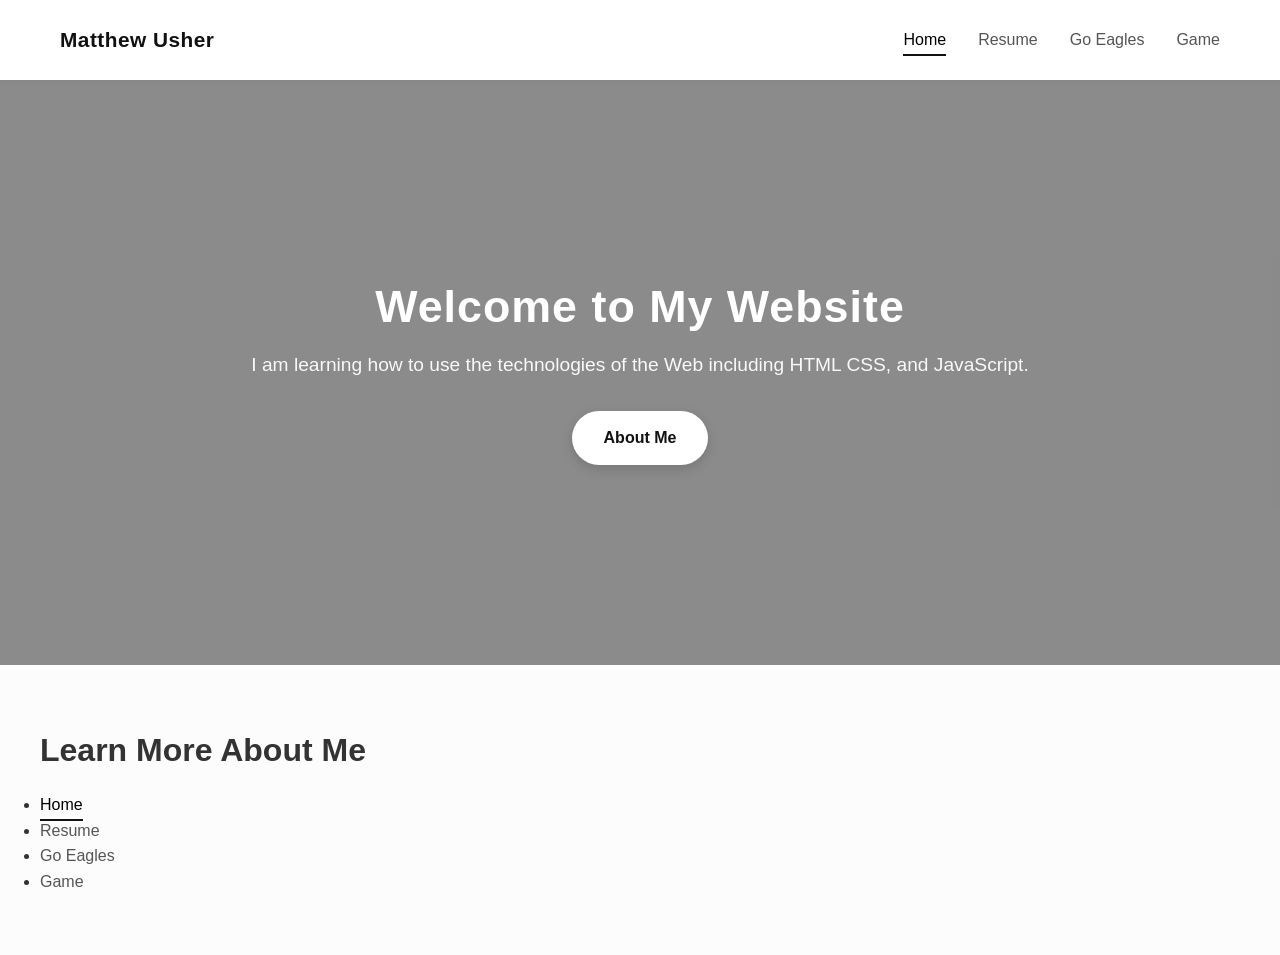
<file: index.html>
<!DOCTYPE html>
<html lang="en">
<head>
    <meta charset="UTF-8">
    <meta name="viewport" content="width=device-width, initial-scale=1.0">
    <title>Matthew Usher | Home</title>
    <link rel="stylesheet" href="site.css">
</head>
<body>

    <header class="navbar">
        <div class="nav-container">
            <a href="index.html" class="nav-logo">Matthew Usher</a>
            
            <nav>
                <ul class="nav-menu">
                    <li><a href="index.html" class="nav-link active">Home</a></li>
                    <li><a href="resume.html" class="nav-link">Resume</a></li>
                    <li><a href="fromscratch.html" class="nav-link">Go Eagles</a></li>
                    <li><a href="game.html" class="nav-link">Game</a></li>
                </ul>
            </nav>
        </div>
    </header>

    <section class="hero-section">
        <div class="hero-overlay">
            <div class="hero-content">
                <h1>Welcome to My Website</h1>
                <p>I am learning how to use the technologies of the Web including HTML CSS, and JavaScript.</p>
                <a href="resume.html" class="hero-btn">About Me</a>
            </div>
        </div>
    </section>

    <main id="about" class="main-content">
        <div class="content-container">
            <h2>Learn More About Me</h2>
            <div>
                <ul>
                    <li><a href="index.html" class="nav-link active">Home</a></li>
                    <li><a href="resume.html" class="nav-link">Resume</a></li>
                    <li><a href="fromscratch.html" class="nav-link">Go Eagles</a></li>
                    <li><a href="game.html" class="nav-link">Game</a></li>
                </ul>
            </div>
        </div>
    </main>

</body>
</html>
</file>
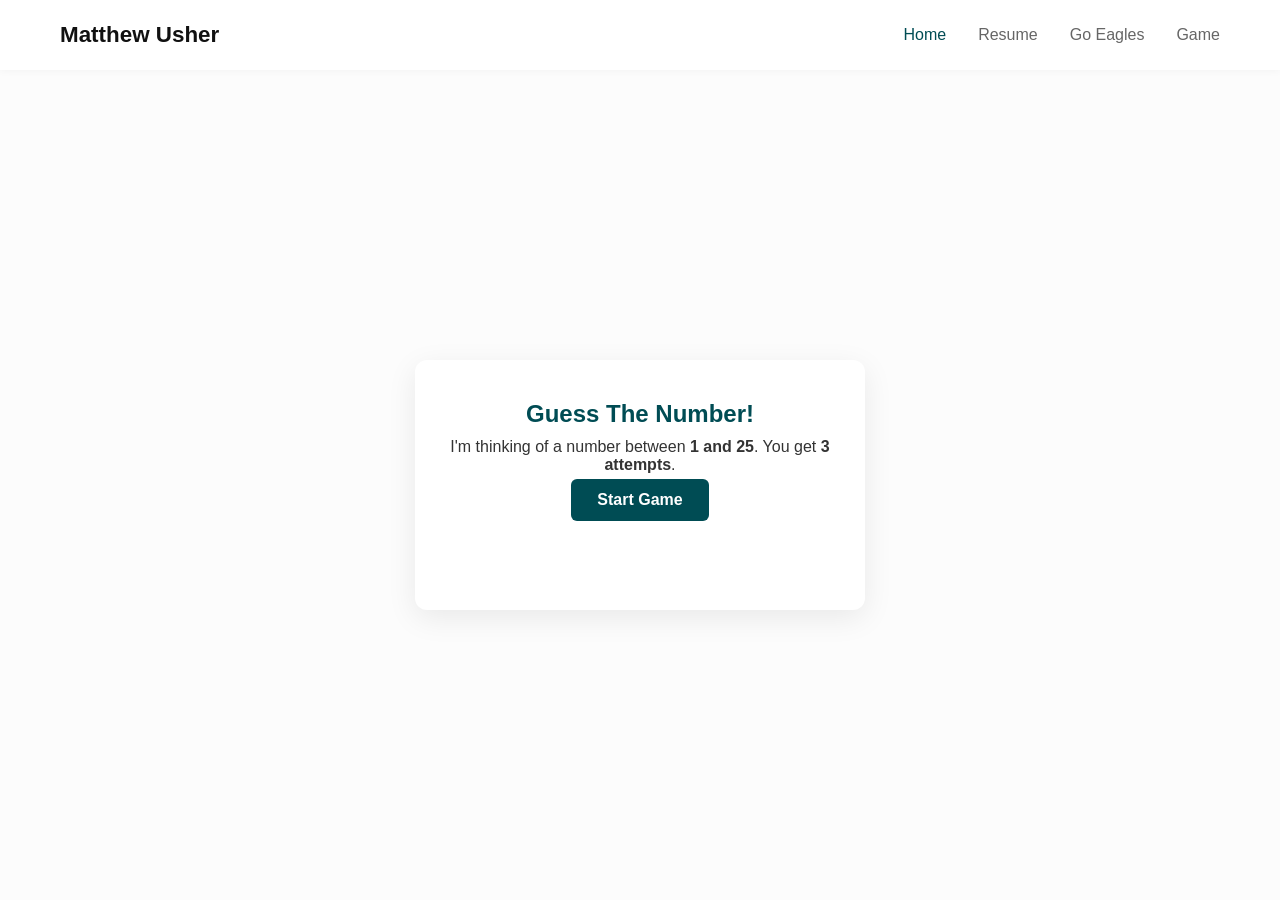
<file: game.html>
<!DOCTYPE html>
<html lang="en">
<head>
    <meta charset="UTF-8">
    <meta name="viewport" content="width=device-width, initial-scale=1.0">
    <title>Matthew Usher | Home</title>
    <link rel="stylesheet" href="game.css">
</head>
<body>

   
    <header class="navbar">
        <div class="nav-container">
            <a href="index.html" class="nav-logo">Matthew Usher</a>
            
            <nav>
                <ul class="nav-menu">
                    <li><a href="index.html" class="nav-link active">Home</a></li>
                    <li><a href="resume.html" class="nav-link">Resume</a></li>
                    <li><a href="fromscratch.html" class="nav-link">Go Eagles</a></li>
                    <li><a href="game.html" class="nav-link">Game</a></li>
                </ul>
            </nav>
        </div>
    </header>

  
    <div class="content-container">
    <main id="game-arena" class="main-content">
        
        <div class="game-container">
            <h2>Guess The Number!</h2>
            <p>I'm thinking of a number between <b>1 and 25</b>. You get <b>3 attempts</b>.</p>

            <div id="start-section">
                <button class="btn" id="start-btn">Start Game</button>
            </div>

            <div id="game-section" class="hidden">
                <div class="input-section">
                    <input type="number" id="guess-input" min="1" max="25" placeholder="??">
                    <button class="btn" id="guess-btn">Guess</button>
                </div>
                
                <p id="attempts-left">Attempts left: 3</p>
                <button class="btn btn-danger" id="end-btn">End Game</button>
            </div>

            <div id="restart-section" class="hidden">
                <button class="btn" id="play-again-btn">Play Again?</button>
            </div>

            <p id="message"></p>
        </div>
   

    </main>
 </div>
    <script src="site.js"></script>
</body>
</html>
</file>
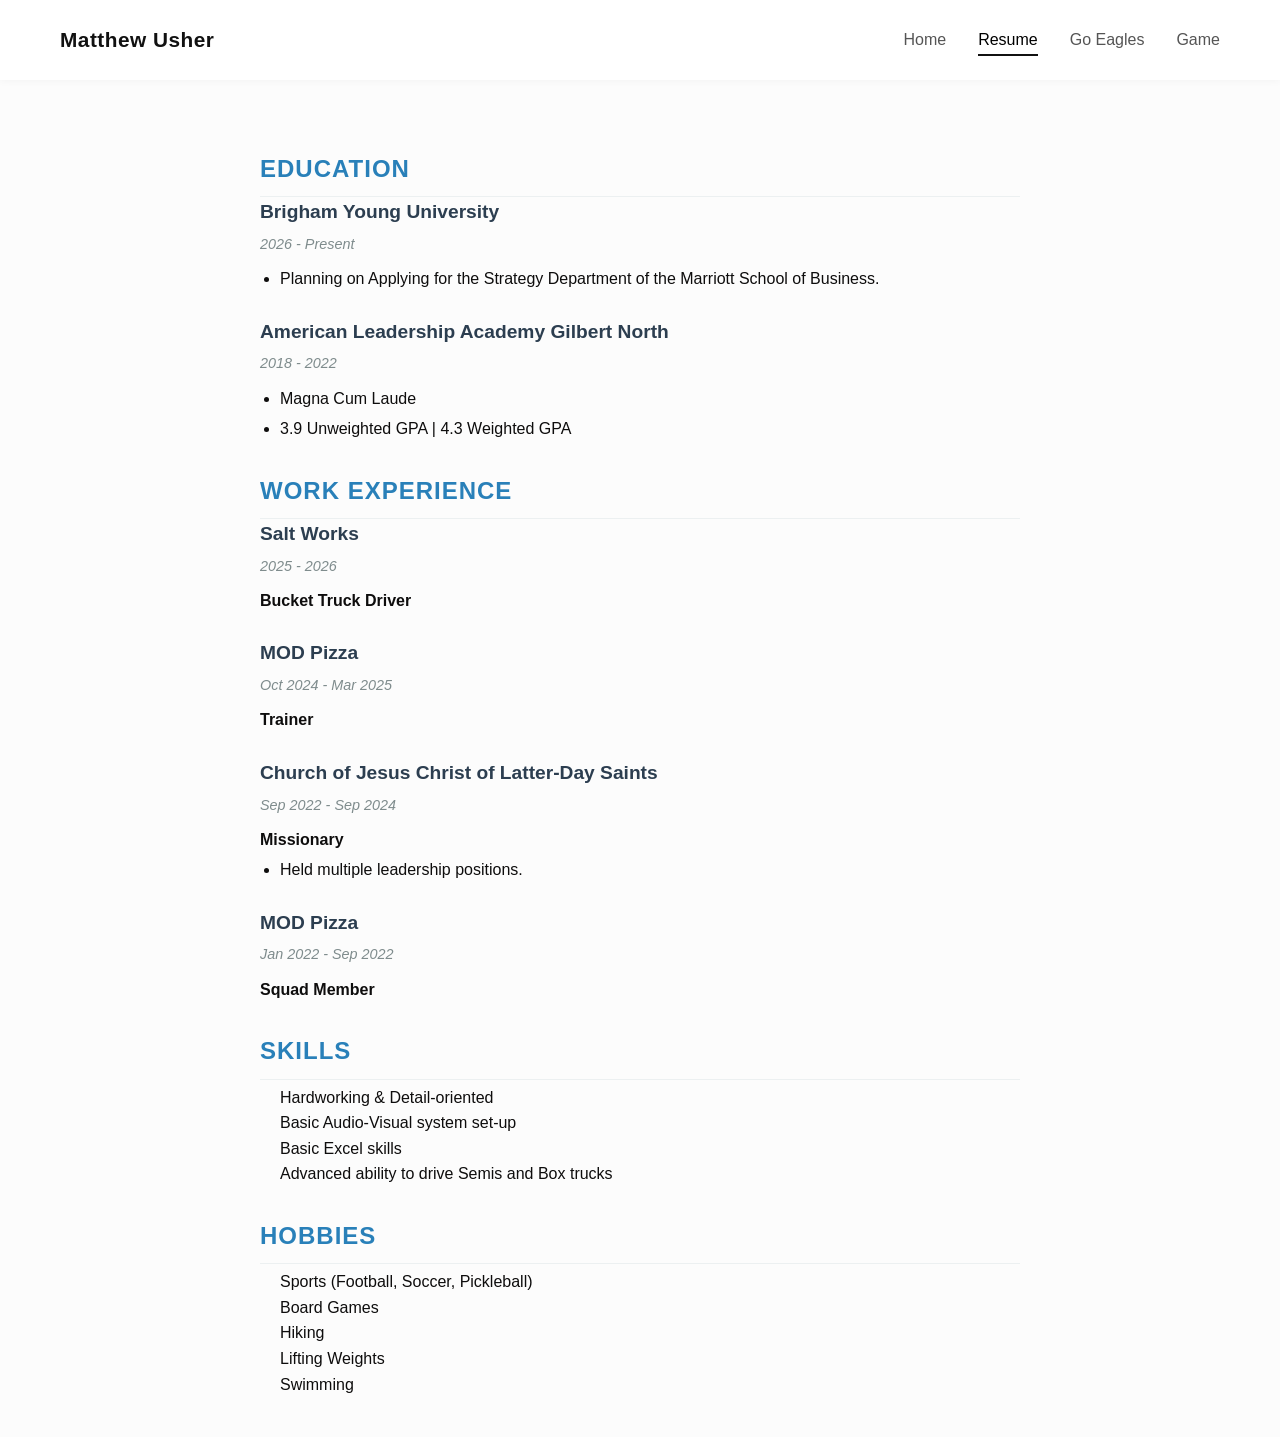
<file: resume.html>
<!DOCTYPE html>
<html lang="en">
<head>
    <meta charset="UTF-8">
    <meta name="viewport" content="width=device-width, initial-scale=1.0">
    <title>Matthew Usher - Resume</title>
    <link rel="stylesheet" href="site.css">
    <style>
        /* 1. Global Reset & Body adjustments */
        * {
            margin: 0;
            padding: 0;
            box-sizing: border-box;
        }

        body {
            font-family: 'Segoe UI', Tahoma, Geneva, Verdana, sans-serif;
            line-height: 1.6;
            color: #0e0d0d;
            background-color: #fcfcfc;
        }

        /* 2. Isolated Wrapper for your Resume text */
        .resume-content {
            max-width: 800px;
            margin: 0 auto;
            padding: 40px 20px;
        }

        /* 3. Resume Typography Styles */
        h1 {
            font-size: 2.5em;
            border-bottom: 3px solid #2c3e50;
            padding-bottom: 10px;
            color: #2c3e50;
            margin-bottom: 30px;
        }
        h2 {
            color: #2980b9;
            font-size: 1.5em;
            margin-top: 30px;
            border-bottom: 1px solid #ecf0f1;
            padding-bottom: 8px;
            text-transform: uppercase;
            letter-spacing: 1px;
        }
        h3 {
            margin-bottom: 5px;
            color: #2c3e50;
            font-size: 1.2em;
        }
        .date {
            font-style: italic;
            color: #7f8c8d;
            font-size: 0.9em;
            margin-top: 0;
            margin-bottom: 10px;
        }
        .role {
            font-weight: bold;
            margin: 5px 0;
        }
        ul {
            margin-top: 5px;
            padding-left: 20px;
        }
        li {
            margin-bottom: 5px;
        }
        .section-item {
            margin-bottom: 25px;
        }
    </style>
</head>
<body>

    <!-- This can now expand 100% width because body isn't locked -->
    <header class="navbar">
        <div class="nav-container">
            <a href="index.html" class="nav-logo">Matthew Usher</a>
            <nav>
                <ul class="nav-menu">
                    <li><a href="index.html" class="nav-link">Home</a></li>
                    <li><a href="resume.html" class="nav-link active">Resume</a></li>
                    <li><a href="fromscratch.html" class="nav-link">Go Eagles</a></li>
                    <li><a href="game.html" class="nav-link">Game</a></li>
                </ul>
            </nav>
        </div>
    </header>
    
    <!-- This new wrapper container keeps your layout text constrained perfectly -->
    <div class="resume-content">

        <section id="education">
            <h2>Education</h2>
            
            <div class="section-item">
                <h3>Brigham Young University</h3>
                <p class="date">2026 - Present</p>
                <ul>
                    <li>Planning on Applying for the Strategy Department of the Marriott School of Business.</li>
                </ul>
            </div>

            <div class="section-item">
                <h3>American Leadership Academy Gilbert North</h3>
                <p class="date">2018 - 2022</p>
                <ul>
                    <li>Magna Cum Laude</li>
                    <li>3.9 Unweighted GPA | 4.3 Weighted GPA</li>
                </ul>
            </div>
        </section>

        <section id="experience">
            <h2>Work Experience</h2>

            <div class="section-item">
                <h3>Salt Works</h3>
                <p class="date">2025 - 2026</p>
                <p class="role">Bucket Truck Driver</p>
            </div>

            <div class="section-item">
                <h3>MOD Pizza</h3>
                <p class="date">Oct 2024 - Mar 2025</p>
                <p class="role">Trainer</p>
            </div>

            <div class="section-item">
                <h3>Church of Jesus Christ of Latter-Day Saints</h3>
                <p class="date">Sep 2022 - Sep 2024</p>
                <p class="role">Missionary</p>
                <ul>
                    <li>Held multiple leadership positions.</li>
                </ul>
            </div>

            <div class="section-item">
                <h3>MOD Pizza</h3>
                <p class="date">Jan 2022 - Sep 2022</p>
                <p class="role">Squad Member</p>
            </div>
        </section>

        <section id="skills">
            <h2>Skills</h2>
            <ul>
                <ol>Hardworking & Detail-oriented</ol>
                <ol>Basic Audio-Visual system set-up</ol>
                <ol>Basic Excel skills</ol>
                <ol>Advanced ability to drive Semis and Box trucks</ol>
            </ul>
        </section>

        <section id="hobbies">
            <h2>Hobbies</h2>
            <ul>
                <ol>Sports (Football, Soccer, Pickleball)</ol>
                <ol>Board Games</ol>
                <ol>Hiking</ol>
                <ol>Lifting Weights</ol>
                <ol>Swimming</ol>
            </ul>
        </section>

    </div>

</body>
</html>
</file>
<file: site.css>
/* Global Reset & Typography */
* {
    margin: 0;
    padding: 0;
    box-sizing: border-box;
}

body {
    font-family: 'Segoe UI', -apple-system, BlinkMacSystemFont, Roboto, sans-serif;
    background-color: #fcfcfc;
    color: #333333;
    line-height: 1.6;
}

/* Sticky Navigation Bar */
.navbar {
    background-color: #ffffff;
    box-shadow: 0 1px 8px rgba(0, 0, 0, 0.04);
    position: sticky;
    top: 0;
    left: 0;
    width: 100%;
    z-index: 1000;
}

.nav-container {
    max-width: 1200px;
    margin: 0 auto;
    padding: 0 20px;
    height: 80px;
    display: flex;
    justify-content: space-between;
    align-items: center;
}

.nav-logo {
    font-size: 1.3rem;
    font-weight: 700;
    letter-spacing: 0.5px;
    color: #111111;
    text-decoration: none;
}

.nav-menu {
    display: flex;
    align-items: center;
    list-style: none;
    gap: 32px;
}

.nav-link {
    text-decoration: none;
    color: #555555;
    font-weight: 500;
    font-size: 1rem;
    padding: 8px 0;
    transition: color 0.2s ease;
    position: relative;
}

.nav-link:hover,
.nav-link.active {
    color: #000000;
}

/* Active underline indicator */
.nav-link.active::after {
    content: '';
    position: absolute;
    bottom: 0;
    left: 0;
    width: 100%;
    height: 2px;
    background-color: #111111;
}

/* Accent Action Button in Navbar */
.nav-btn {
    text-decoration: none;
    background-color: #c48b7f;
    color: #ffffff;
    padding: 10px 22px;
    border-radius: 6px;
    font-weight: 500;
    transition: opacity 0.2s ease;
}

.nav-btn:hover {
    opacity: 0.9;
}

/* Large Hero Header Section */
.hero-section {
    position: relative;
    width: 100%;
    height: 65vh; /* Covers 65% of screen height perfectly */
    min-height: 450px;
    /* Replace URL placeholder with your actual desktop banner image path */
    background: url('https://media.istockphoto.com/id/1185541184/photo/landscape-of-the-west-side-of-the-island-of-oahu-waianae-hawaii-pokai-bay-beach-coast-line.jpg?s=612x612&w=0&k=20&c=ph3yhSy1dHAE0HjCHMyfNag5281s1AhIKsQaRHnBUvY=') center/cover no-repeat;
}

/* Dark gradient overlay to keep white text readable over bright images */
.hero-overlay {
    position: absolute;
    top: 0;
    left: 0;
    width: 100%;
    height: 100%;
    background: rgba(0, 0, 0, 0.45); 
    display: flex;
    justify-content: center;
    align-items: center;
    text-align: center;
    padding: 0 20px;
}

.hero-content {
    max-width: 850px;
    color: #ffffff;
}

.hero-content h1 {
    font-size: 2.8rem;
    font-weight: 700;
    letter-spacing: 1px;
    margin-bottom: 16px;
    line-height: 1.2;
}

.hero-content p {
    font-size: 1.2rem;
    margin-bottom: 30px;
    opacity: 0.95;
    font-weight: 300;
}

.hero-btn {
    display: inline-block;
    text-decoration: none;
    background-color: #ffffff;
    color: #111111;
    padding: 14px 32px;
    border-radius: 30px;
    font-weight: 600;
    font-size: 1rem;
    box-shadow: 0 4px 12px rgba(0,0,0,0.15);
    transition: transform 0.2s ease, box-shadow 0.2s ease;
}

.hero-btn:hover {
    transform: translateY(-1px);
    box-shadow: 0 6px 18px rgba(0,0,0,0.2);
}

/* Main Content Area Styling */
.main-content {
    padding: 60px 20px;
}

.content-container {
    max-width: 1200px;
    margin: 0 auto;
}

.content-container h2 {
    font-size: 2rem;
    margin-bottom: 16px;
}

/* Mobile Responsiveness Rules */
@media (max-width: 768px) {
    .nav-container {
        flex-direction: column;
        height: auto;
        padding: 20px;
        gap: 15px;
    }
    .nav-menu {
        gap: 20px;
        flex-wrap: wrap;
        justify-content: center;
    }
    .hero-content h1 {
        font-size: 2rem;
    }
    .hero-content p {
        font-size: 1rem;
    }
}

.sport-player{
    background: url('https://res.cloudinary.com/ybmedia/image/upload/c_crop,e_improve,h_665,w_1182,x_582,y_102/c_fill,f_auto,h_900,q_auto,w_1600/v1/m/e/5/e5058c5572c0f33de642fd5bc2b4c68f3d03b4fd/eagles-saquon-barkley-top-historic-2024-season.jpg') center/cover no-repeat;
}
</file>
<file: game.css>
/* 1. Global Reset */
* {
    margin: 0;
    padding: 0;
    box-sizing: border-box;
}

/* Force body to take up full window height and layout content vertically */
body {
    font-family: 'Segoe UI', -apple-system, BlinkMacSystemFont, sans-serif;
    background-color: #fcfcfc;
    color: #333333;
    display: flex;
    flex-direction: column;
    min-height: 100vh;
}

/* 2. Sticky Navbar Layout */
.navbar {
    background-color: #ffffff;
    box-shadow: 0 1px 8px rgba(0, 0, 0, 0.04);
    position: sticky;
    top: 0;
    left: 0;
    width: 100%;
    z-index: 1000;
}

.nav-container {
    max-width: 1200px;
    margin: 0 auto;
    padding: 0 20px;
    height: 70px;
    display: flex;
    justify-content: space-between;
    align-items: center;
}

.nav-logo {
    font-size: 1.4rem;
    font-weight: 700;
    color: #111111;
    text-decoration: none;
}

.nav-menu {
    display: flex;
    list-style: none;
    gap: 32px;
}

.nav-link {
    text-decoration: none;
    color: #666666;
    font-weight: 500;
    transition: color 0.2s ease;
}

.nav-link:hover,
.nav-link.active {
    color: #004C54; /* Midnight Green accent */
}

/* 3. Perfect Centering for the Game Arena */
.content-container {
    flex: 1;             /* Tells this container to fill up all remaining vertical space */
    display: flex;
    justify-content: center; /* Centers horizontally */
    align-items: center;     /* Centers vertically */
    padding: 20px;
}

.main-content {
    width: 100%;
    display: flex;
    justify-content: center;
}

/* Game Card Styling */
.game-container {
    background: #ffffff;
    padding: 40px 30px;
    border-radius: 12px;
    box-shadow: 0 8px 30px rgba(0, 0, 0, 0.08);
    text-align: center;
    max-width: 450px;
    width: 100%;
}

.game-container h2 {
    color: #004C54; /* Midnight Green header */
    margin-bottom: 10px;
}

/* 4. Game Input & Buttons Styling */
.input-section {
    margin: 24px 0;
}

input[type="number"] {
    width: 90px;
    padding: 12px;
    font-size: 1.3rem;
    text-align: center;
    border: 2px solid #dddddd;
    border-radius: 8px;
    outline: none;
    margin-right: 10px;
}

input[type="number"]:focus {
    border-color: #004C54;
}

.btn {
    background-color: #004C54; /* Midnight Green button */
    color: white;
    border: none;
    padding: 12px 26px;
    font-size: 1rem;
    border-radius: 6px;
    cursor: pointer;
    font-weight: 600;
    transition: opacity 0.2s ease;
    margin: 5px;
}

.btn:hover {
    opacity: 0.9;
}

.btn-danger {
    background-color: #e71d36;
}

.hidden {
    display: none !important;
}

#message {
    font-weight: bold;
    margin-top: 20px;
    min-height: 24px;
}

/* 5. Mobile Adjustments */
@media (max-width: 768px) {
    .nav-container {
        flex-direction: column;
        height: auto;
        padding: 15px;
        gap: 12px;
    }
    .nav-menu {
        gap: 20px;
    }
}
</file>
